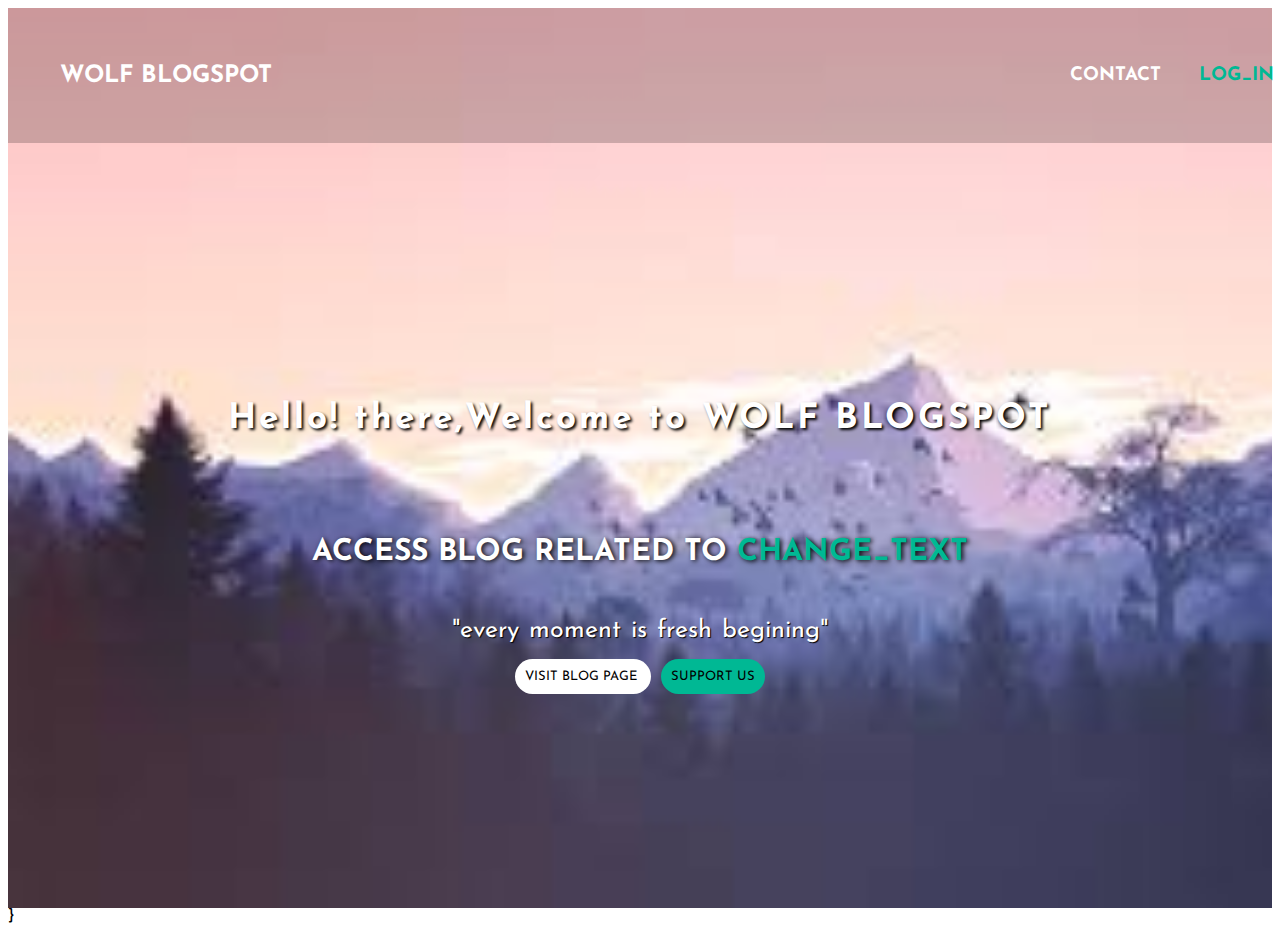
<file: index.html>
<!DOCTYPE html>
<html>
<head>
	
	<title>HOME</title>
	<link rel="stylesheet" type="text/css" href="css.css">
	<link  href="https://fonts.googleapis.com/css?family=Josefin+Sans&display=swap" rel="stylesheet">
	 <link rel="stylesheet"href="https://cdnjs.cloudflare.com/ajax/libs/animate.css/3.7.2/animate.min.css"/>
  
</head>
<body>
	
	<header>
		<nav>
			<div class="logo"><h2 class="animated infinite heartBeat delay-5s">WOLF BLOGSPOT</h2></div>
			<div class="menu">
				<a href="contact.html"><h3>Contact</h3></a>
				<td>
					&nbsp;
				</td>
				<td>
					&nbsp;
				</td>
				<td>
					&nbsp;
				</td>
				<td>
					&nbsp;
				</td>
				<td>
					&nbsp;
				</td>
				<td>
					&nbsp;
				</td>
				<td>
					&nbsp;
				</td>
				<td>
					&nbsp;
				</td>
				<td>
					&nbsp;
				</td>
				<a href="login.html"><h3>Log_In</h3></a>
				<td>
					&nbsp;
				</td>
				<td>
					&nbsp;
				</td>
				
      			        

				
			</div>
				
			</div>
		</nav>
		<main>
			<section>
				
				<h3>Hello! there,Welcome to WOLF BLOGSPOT </h3>
				<h1>ACCESS BLOG RELATED TO </h1>
				<p>"every moment is fresh begining"</p>
				<a href="blogpage.html" class="btnone" target="0"> VISIT BLOG PAGE </a>
				&nbsp; 
				<a href="donate.html" class="btntwo" target="0"> SUPPORT US </a>


			</section>
		</main>
	</header>

}

</body>
</html>
</file>
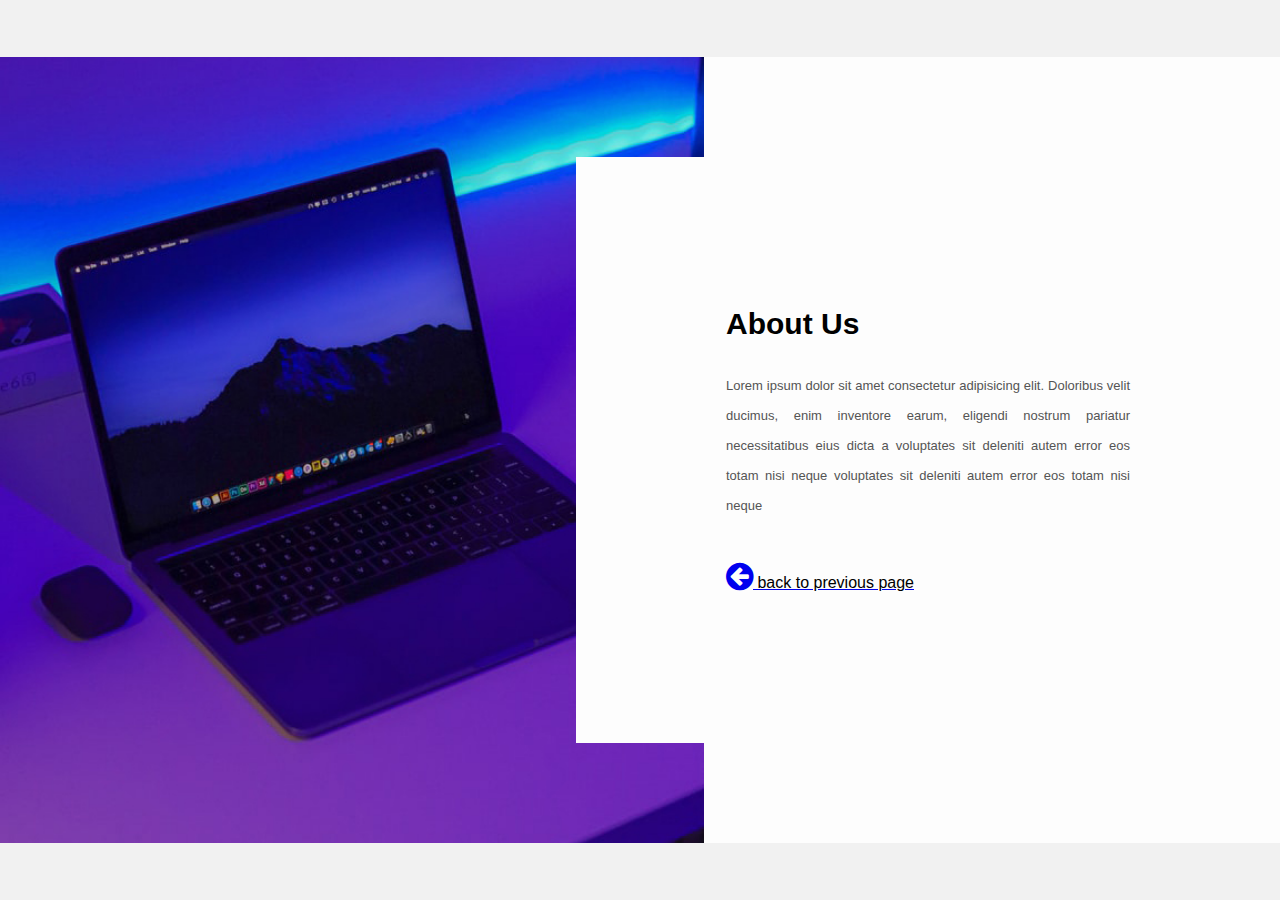
<file: About/index.html>
<html lang="en">
<head>
    <meta charset="UTF-8">
    <meta name="viewport" content="width=device-width, initial-scale=1.0">
    <title></title>
    <link rel="stylesheet" href="style.css">
    <link rel="stylesheet" href="https://stackpath.bootstrapcdn.com/font-awesome/4.7.0/css/font-awesome.min.css" integrity="sha384-wvfXpqpZZVQGK6TAh5PVlGOfQNHSoD2xbE+QkPxCAFlNEevoEH3Sl0sibVcOQVnN" crossorigin="anonymous"><link rel="stylesheet" href="https://stackpath.bootstrapcdn.com/font-awesome/4.7.0/css/font-awesome.min.css" integrity="sha384-wvfXpqpZZVQGK6TAh5PVlGOfQNHSoD2xbE+QkPxCAFlNEevoEH3Sl0sibVcOQVnN" crossorigin="anonymous">
</head>
<body>
    <div class="about-section">
        <div class="inner-container">
            <h1>About Us</h1>
            <p class="text">
                Lorem ipsum dolor sit amet consectetur adipisicing elit. Doloribus velit ducimus, enim inventore earum, eligendi nostrum pariatur necessitatibus eius dicta a voluptates sit deleniti autem error eos totam nisi neque voluptates sit deleniti autem error eos totam nisi neque
            </p>
            
            <a href="..\ip pro.html"><i class="fa fa-arrow-circle-left fa-2x" aria-hidden="true"></i><font color="black"> back to previous page</font> </a>
            
            </div>
        </div>
    </div>
</body>
</html>
</file>
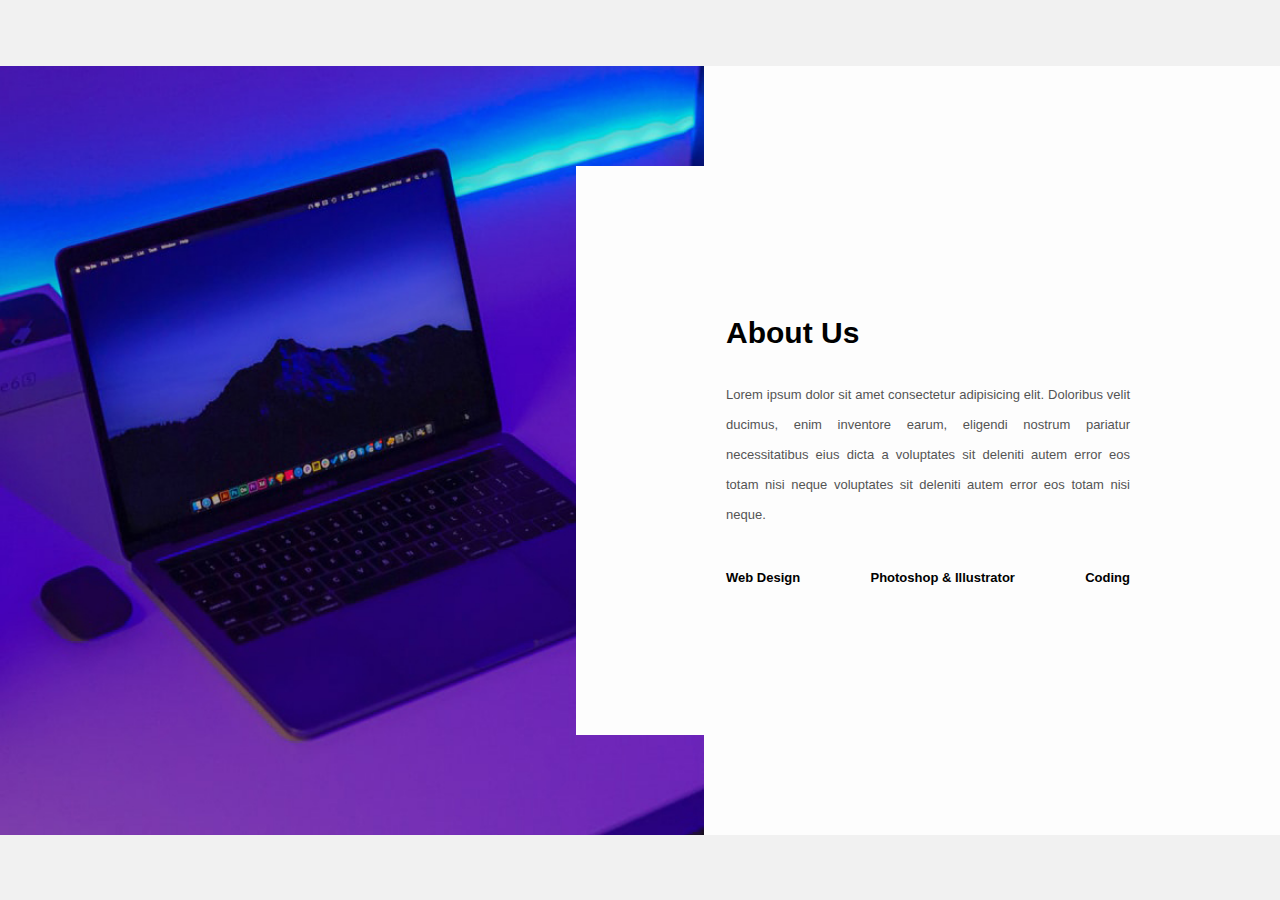
<file: aboutus.html>
<html lang="en">
<head>
    <meta charset="UTF-8">
    <meta name="viewport" content="width=device-width, initial-scale=1.0">
    <title></title>
    <link rel="stylesheet" href="styl.css">
</head>
<body>
    <div class="about-section">
        <div class="inner-container">
            <h1>About Us</h1>
            <p class="text">
                Lorem ipsum dolor sit amet consectetur adipisicing elit. Doloribus velit ducimus, enim inventore earum, eligendi nostrum pariatur necessitatibus eius dicta a voluptates sit deleniti autem error eos totam nisi neque voluptates sit deleniti autem error eos totam nisi neque.
            </p>
            <div class="skills">
                <span>Web Design</span>
                <span>Photoshop & Illustrator</span>
                <span>Coding</span>
            </div>
        </div>
    </div>
</body>
</html>
</file>
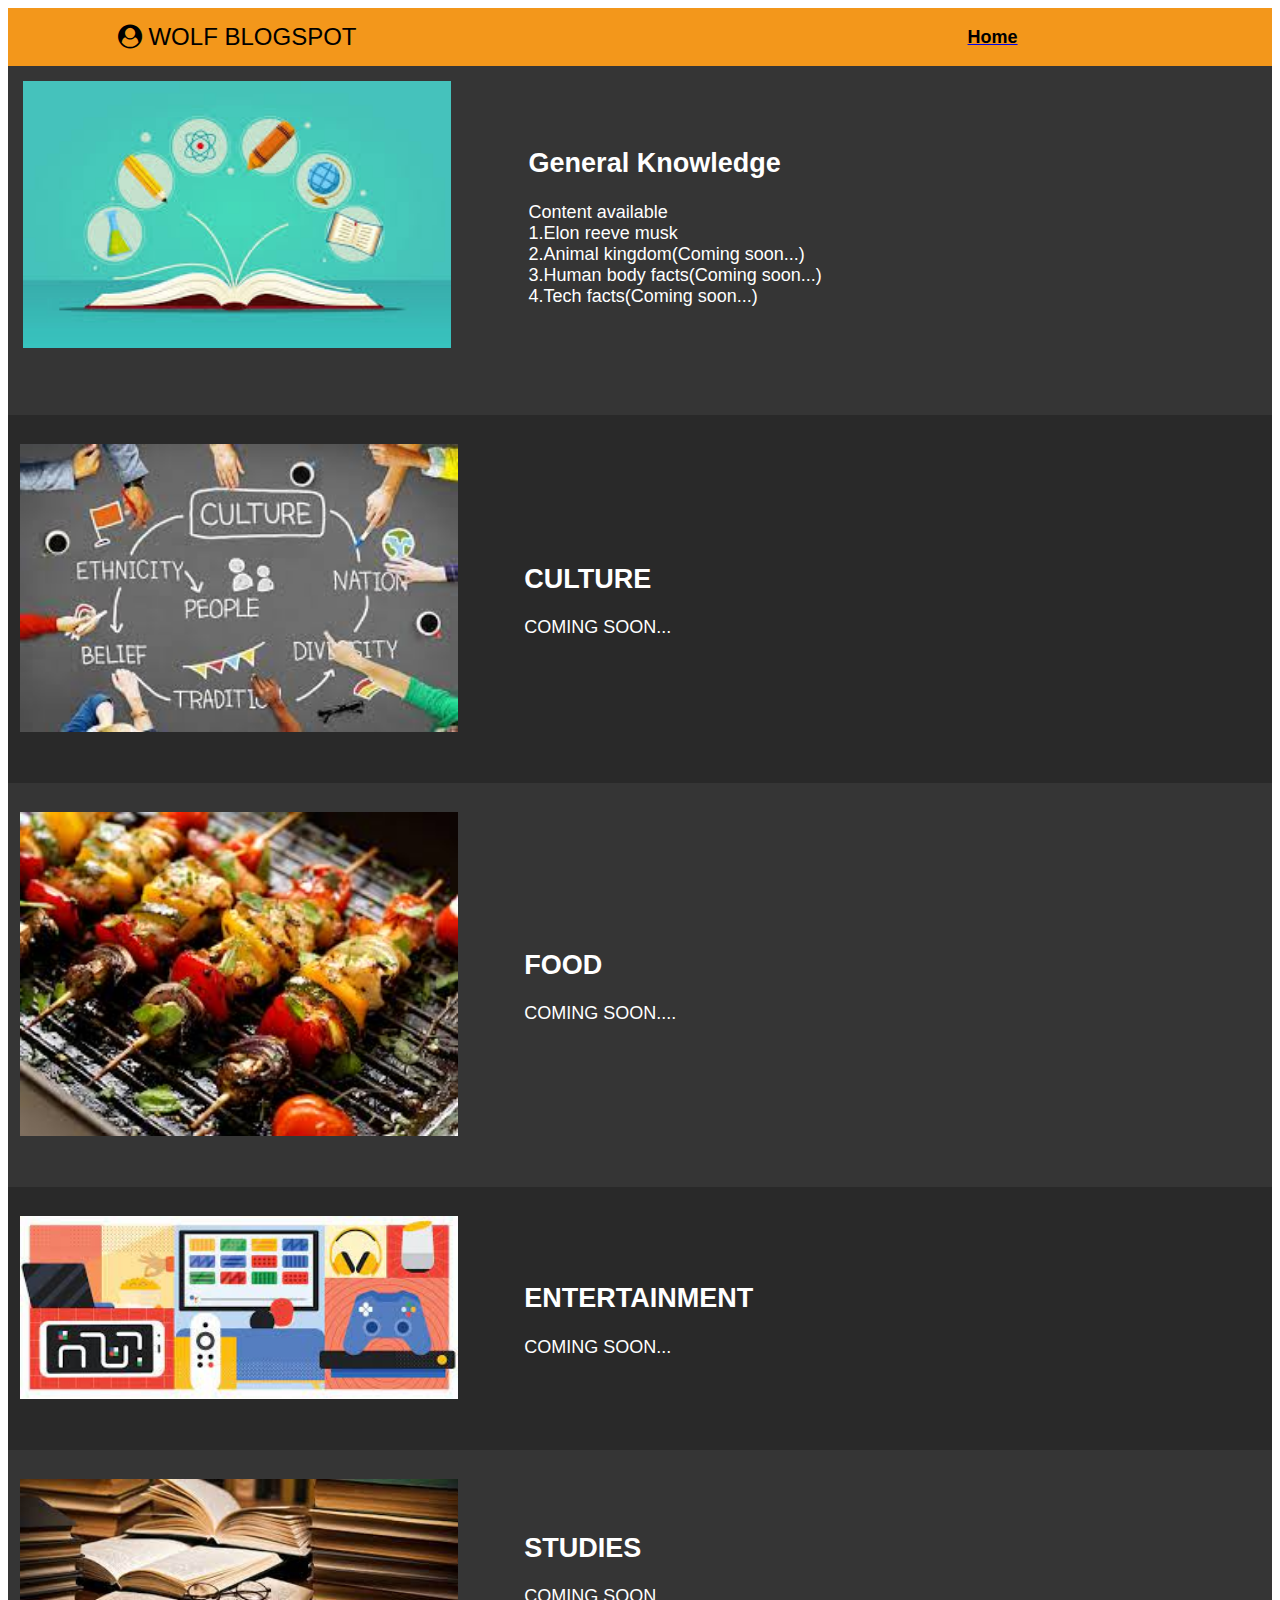
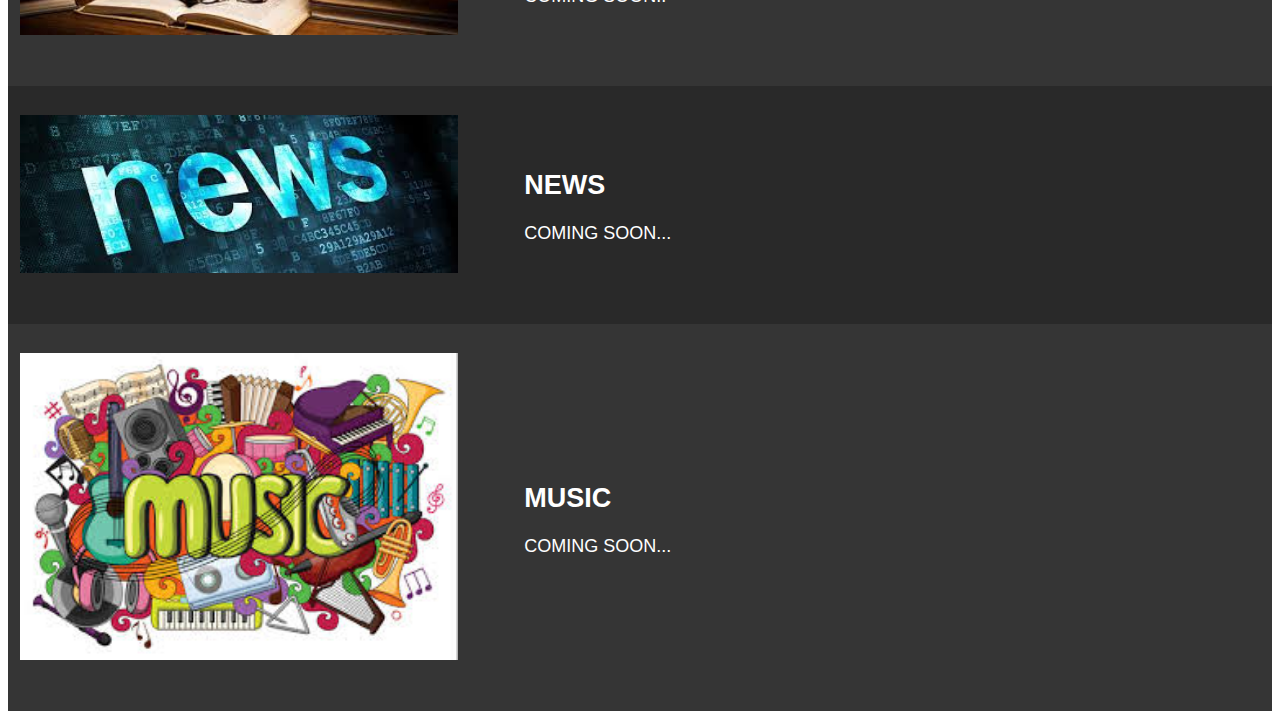
<file: blogpage.html>
<!DOCTYPE html>
<html>
<head>
	<meta charset="utf-8">
	<meta name="viewport" content="width-device-width,initial scale=1.0">
	<link href="https://stackpath.bootstrapcdn.com/font-awesome/4.7.0/css/font-awesome.min.css"rel="stylesheet">
	
	<strong><title> BLOGPAGE </title></strong>
</head>
<body>
	 <table id="Header"border="0"width="100%"cellpadding="0"cellspacing="0"bgcolor="#f3971b">
      	<tr>
      		 <td>
                <table border="0" width="85%" cellpadding="15" cellspacing="0" align="center">
                    <tr>
                        <td>
                            <font face="arial" color="#000000" size="5">
                                <span class="fa fa-user-circle" aria-hidden="true"></span>
                                WOLF BLOGSPOT
                            </font>
                        </td>
                        <td >
                            &nbsp;
                        </td>
                        <td>
                            <a href="index.html" target="0"><font face="arial" color="black" size="4"><strong>Home</strong></font></a>
                        </td>


      					 
      
      		
      	
  
      <!--end home-->
 
      <!---start Know more-->
 
      				
                          

      					
      					
      				 
      			</td> 
      			
      					

      				</tr>
      				<!--heading end-->
      				<table id="header" border="0" width="100%" cellpadding="15" cellspacing="0" bgcolor="#353535" >
      				<tr>
      					<td width="40%">
      						<a href="blogslist.html" target="0"><img src="gk.jpg"alt="Elon Musk" width="90%" > </a>
      					</td>
      					<td width="60%">
      						<font face="arial" color="#ffffff"size="4">
      						<h2>General Knowledge</h2>
      						 Content available<br>
                                           1.Elon reeve musk<br>
                                           2.Animal kingdom(Coming soon...)<br>
                                           3.Human body facts(Coming soon...)<br>
                                           4.Tech facts(Coming soon...)<br>
                                          </font>
      						
      					</td>
                              </tr>
      					<tr>
      						<td>
      							&nbsp;
      						</td>
      					</tr>
      				</tr>
      			</table>
         			</table>
      		</td>
      	</tr>
      </table>
        <table id="Home"border="0"width="100%"cellpadding="5"cellspacing="7"bgcolor="#292929">
      	<tr>
      		<td>
      			
      		
      	
  
      <!--end home-->
 
      <!---start Know more-->
 
      				
                          

      					
      					
      				 
      			</td> 
      			
      					

      				</tr>
      				<!--heading end-->
      				<tr>
      					<td width="40%">
      						<img src="cult.jpg"alt="Elon Musk" width="90%" >
      					</td>
      					<td width="60%">
      						<font face="arial" color="#ffffff"size="4">
      						<h2>CULTURE</h2>
      						COMING SOON...
      						</font>
      						
      					</td>
                              </tr>
      					<tr>
      						<td>
      							&nbsp;
      						</td>
      					</tr>
      				</tr>
      			</table>
         			</table>
      		</td>
      	</tr>
      </table>
       <table id="Home"border="0"width="100%"cellpadding="5"cellspacing="7"bgcolor="#353535">
      	<tr>
      		<td>
      			
      		
      	
  
      <!--end home-->
 
      <!---start Know more-->
 
      				
                          

      					
      					
      				 
      			</td> 
      			
      					

      				</tr>
      				<!--heading end-->
      				<tr>
      					<td width="40%">
      						<img src="food.jpg"alt="Elon Musk" width="90%" >
      					</td>
      					<td width="60%">
      						<font face="arial" color="#ffffff"size="4">
      						<h2>FOOD</h2>
      						COMING SOON....
      						</font>
      						
      					</td>
                              </tr>
      					<tr>
      						<td>
      							&nbsp;
      						</td>
      					</tr>
      				</tr>
      			</table>
         			</table>
      		</td>
      	</tr>
      </table>
       <table id="Home"border="0"width="100%"cellpadding="5"cellspacing="7"bgcolor="#292929">
      	<tr>
      		<td>
      			
      		
      	
  
      <!--end home-->
 
      <!---start Know more-->
 
      				
                          

      					
      					
      				 
      			</td> 
      			
      					

      				</tr>
      				<!--heading end-->
      				<tr>
      					<td width="40%">
      						<img src="enter.jpg"alt="Elon Musk" width="90%" >
      					</td>
      					<td width="60%">
      						<font face="arial" color="#ffffff"size="4">
      						<h2>ENTERTAINMENT</h2>
      						COMING SOON...
      						</font>
      						
      					</td>
                              </tr>
      					<tr>
      						<td>
      							&nbsp;
      						</td>
      					</tr>
      				</tr>
      			</table>
         			</table>
         			 <table id="Home"border="0"width="100%"cellpadding="5"cellspacing="7"bgcolor="#353535">
      	<tr>
      		<td>
      			
      		
      	
  
      <!--end home-->
 
      <!---start Know more-->
 
      				
                          

      					
      					
      				 
      			</td> 
      			
      					

      				</tr>
      				<!--heading end-->
      				<tr>
      					<td width="40%">
      						<img src="stud.jpg"alt="Elon Musk" width="90%" >
      					</td>
      					<td width="60%">
      						<font face="arial" color="#ffffff"size="4">
      						<h2>STUDIES</h2>
      						COMING SOON..
      						</font>
      						
      					</td>
                              </tr>
      					<tr>
      						<td>
      							&nbsp;
      						</td>
      					</tr>
      				</tr>
      			</table>
         			</table>
      		</td>
      	</tr>
      </table>
       <table id="Home"border="0"width="100%"cellpadding="5"cellspacing="7"bgcolor="#292929">
      	<tr>
      		<td>
      			
      		
      	
  
      <!--end home-->
 
      <!---start Know more-->
 
      				
                          

      					
      					
      				 
      			</td> 
      			
      					

      				</tr>
      				<!--heading end-->
      				<tr>
      					<td width="40%">
      						<img src="news.jpg"alt="news.jpg" width="90%" >
      					</td>
      					<td width="60%">
      						<font face="arial" color="#ffffff"size="4">
      						<h2>NEWS</h2>
      						COMING SOON...
      						</font>
      						
      					</td>
                              </tr>
      					<tr>
      						<td>
      							&nbsp;
      						</td>
      					</tr>
      				</tr>
      			</table>
         			</table>
      		</td>
      	</tr>
      </table>
       <table id="Home"border="0"width="100%"cellpadding="5"cellspacing="7"bgcolor="#353535">
      	<tr>
      		<td>
      			
      		
      	
  
      <!--end home-->
 
      <!---start Know more-->
 
      				
                          

      					
      					
      				 
      			</td> 
      			
      					

      				</tr>
      				<!--heading end-->
      				<tr>
      					<td width="40%">
      						<img src="music.jpg"alt="music.jpg" width="90%" >
      					</td>
      					<td width="60%">
      						<font face="arial" color="#ffffff"size="4">
      						<h2>MUSIC</h2>
      						COMING SOON...
      						</font>
      						
      					</td>
                              </tr>
      					<tr>
      						<td>
      							&nbsp;
      						</td>
      					</tr>
      				</tr>
      			</table>
         			</table>
      		</td>
      	</tr>
      </table>
      		</td>
      	</tr>
      </table>
</body>
</html>
</file>
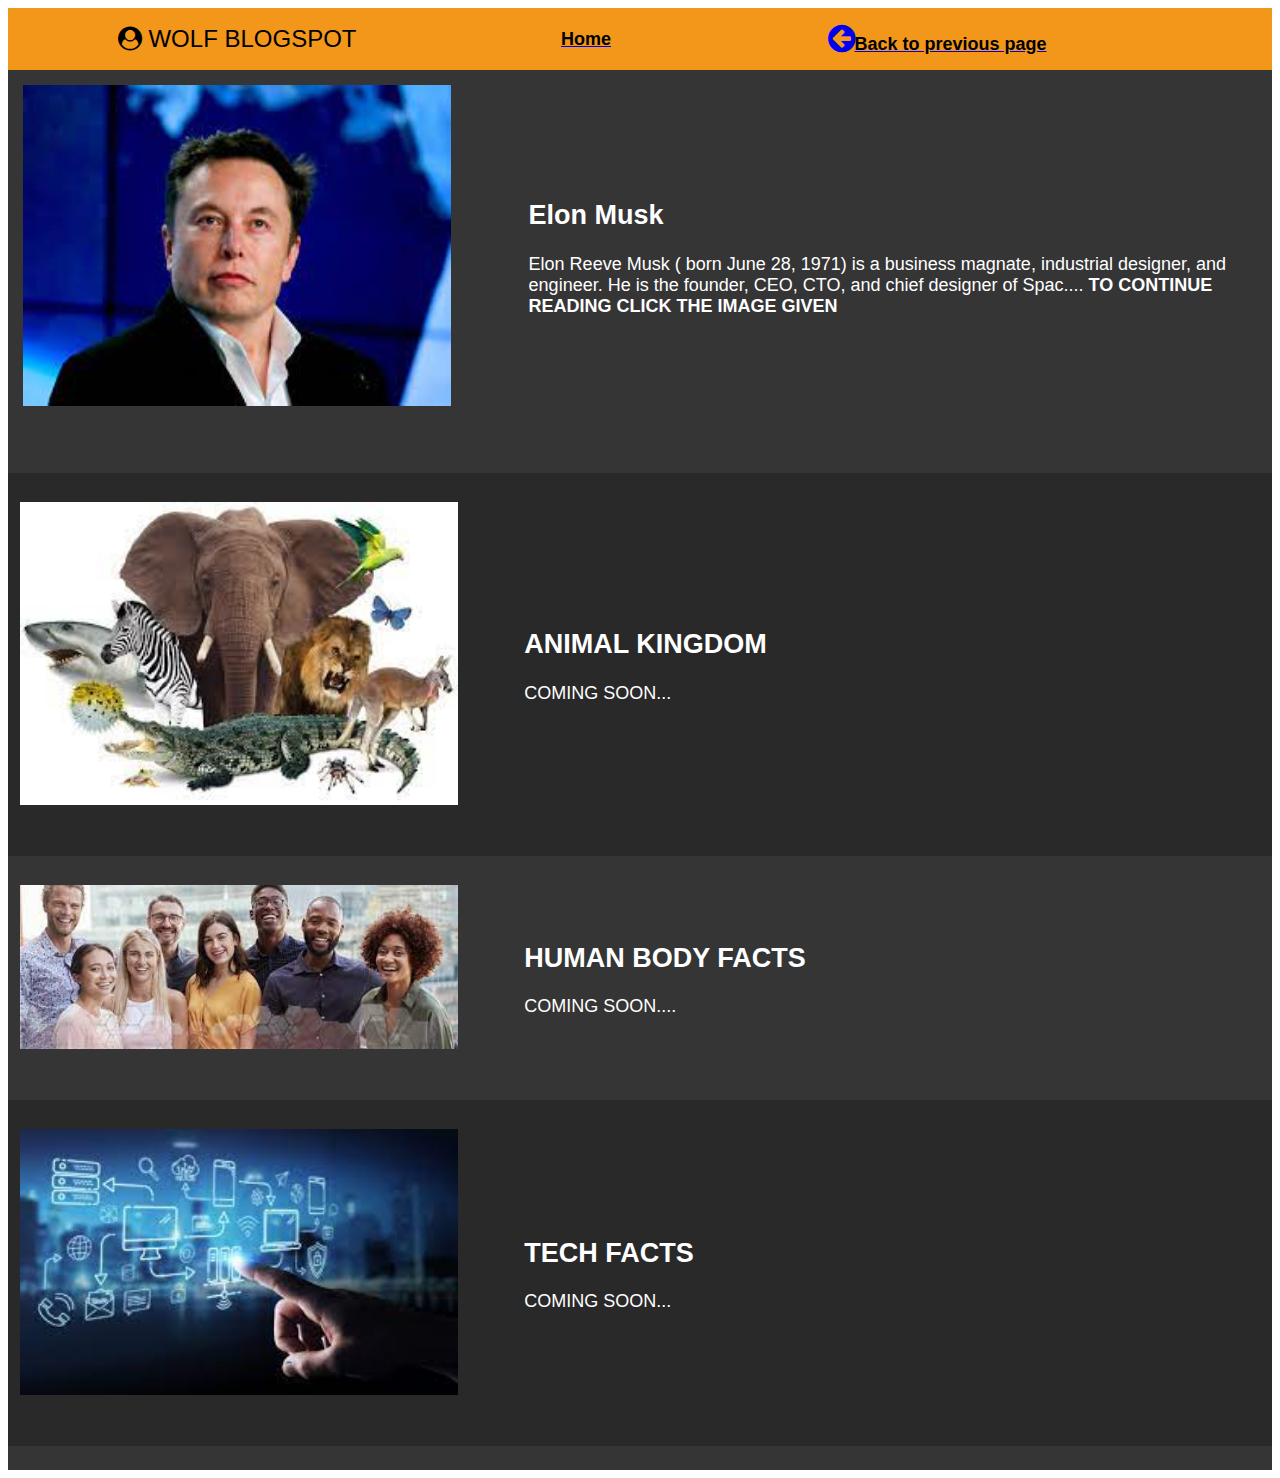
<file: blogslist.html>
<!DOCTYPE html>
<html>
<head>
	<meta charset="utf-8">
	<meta name="viewport" content="width-device-width,initial scale=1.0">
	<link href="https://stackpath.bootstrapcdn.com/font-awesome/4.7.0/css/font-awesome.min.css"rel="stylesheet">
	
	<title><STRONG> BLOGPAGE </STRONG></title>
</head>
<body>
	 <table id="Header"border="0"width="100%"cellpadding="0"cellspacing="0"bgcolor="#f3971b">
      	<tr>
      		 <td>
                <table border="0" width="85%" cellpadding="15" cellspacing="0" align="center">
                    <tr>
                        <td>
                            <font face="arial" color="#000000" size="5">
                                <span class="fa fa-user-circle" aria-hidden="true"></span>
                                WOLF BLOGSPOT
                            </font>
                        </td>
                        <td >
                            &nbsp;
                        </td>
                        <td>
                            <a href="index.html" target="0"><font face="arial" color="black" size="4"><strong>Home</strong></font></a>
                        </td>
                        <td >
                            &nbsp;
                        </td>
                        <td >
                            &nbsp;
                        </td>
                        <td >
                            &nbsp;
                        </td>
                        <td>
                           <a href="blogpage.html"><i class="fa fa-arrow-circle-left fa-2x" aria-hidden="true" ></i><font face="arial" color="black" size="4"><strong>Back to previous page</strong></font></a>
                        </td>



      					 
      
      		
      	
  
      <!--end home-->
 
      <!---start Know more-->
 
      				
                          

      					
      					
      				 
      			</td> 
      			
      					

      				</tr>
      				<!--heading end-->
      				<table id="header" border="0" width="100%" cellpadding="15" cellspacing="0" bgcolor="#353535" >
      				<tr>
      					<td width="40%">
      						<a href="ip pro.html" target="0"><img src="elon.jpg"alt="Elon Musk" width="90%" > </a>
      					</td>
      					<td width="60%">
      						<font face="arial" color="#ffffff"size="4">
      						<h2>Elon Musk</h2>
      						Elon Reeve Musk  ( born June 28, 1971) is a business magnate, industrial designer, and engineer. He is the founder, CEO, CTO, and chief designer of Spac....
                                          <STRONG>TO CONTINUE READING CLICK THE IMAGE GIVEN</STRONG>
                                          </font>
      						
      					</td>
                              </tr>
      					<tr>
      						<td>
      							&nbsp;
      						</td>
      					</tr>
      				</tr>
      			</table>
         			</table>
      		</td>
      	</tr>
      </table>
        <table id="Home"border="0"width="100%"cellpadding="5"cellspacing="7"bgcolor="#292929">
      	<tr>
      		<td>
      			
      		
      	
  
      <!--end home-->
 
      <!---start Know more-->
 
      				
                          

      					
      					
      				 
      			</td> 
      			
      					

      				</tr>
      				<!--heading end-->
      				<tr>
      					<td width="40%">
      						<img src="ak.jpg"alt="Elon Musk" width="90%" >
      					</td>
      					<td width="60%">
      						<font face="arial" color="#ffffff"size="4">
      						<h2>ANIMAL KINGDOM</h2>
      						COMING SOON...
      						</font>
      						
      					</td>
                              </tr>
      					<tr>
      						<td>
      							&nbsp;
      						</td>
      					</tr>
      				</tr>
      			</table>
         			</table>
      		</td>
      	</tr>
      </table>
       <table id="Home"border="0"width="100%"cellpadding="5"cellspacing="7"bgcolor="#353535">
      	<tr>
      		<td>
      			
      		
      	
  
      <!--end home-->
 
      <!---start Know more-->
 
      				
                          

      					
      					
      				 
      			</td> 
      			
      					

      				</tr>
      				<!--heading end-->
      				<tr>
      					<td width="40%">
      						<img src="human.jpg"alt="Elon Musk" width="90%" >
      					</td>
      					<td width="60%">
      						<font face="arial" color="#ffffff"size="4">
      						<h2>HUMAN BODY FACTS</h2>
      						COMING SOON....
      						</font>
      						
      					</td>
                              </tr>
      					<tr>
      						<td>
      							&nbsp;
      						</td>
      					</tr>
      				</tr>
      			</table>
         			</table>
      		</td>
      	</tr>
      </table>
       <table id="Home"border="0"width="100%"cellpadding="5"cellspacing="7"bgcolor="#292929">
      	<tr>
      		<td>
      			
      		
      	
  
      <!--end home-->
 
      <!---start Know more-->
 
      				
                          

      					
      					
      				 
      			</td> 
      			
      					

      				</tr>
      				<!--heading end-->
      				<tr>
      					<td width="40%">
      						<img src="tech.jpg"alt="Elon Musk" width="90%" >
      					</td>
      					<td width="60%">
      						<font face="arial" color="#ffffff"size="4">
      						<h2>TECH FACTS</h2>
      						COMING SOON...
      						</font>
      						
      					</td>
                              </tr>
      					<tr>
      						<td>
      							&nbsp;
      						</td>
      					</tr>
      				</tr>
      			</table>
         			</table>
         			 <table id="Home"border="0"width="100%"cellpadding="5"cellspacing="7"bgcolor="#353535">
      	<tr>
      		<td>
      			     				 
      			</td> 
      			     					

      				</tr>
      				<!--heading end-->
      				
      			</table>
         			</table>
      		</td>
      	</tr>
      </table>
      		</td>
      	</tr>
      </table>
</body>
</html>
</file>
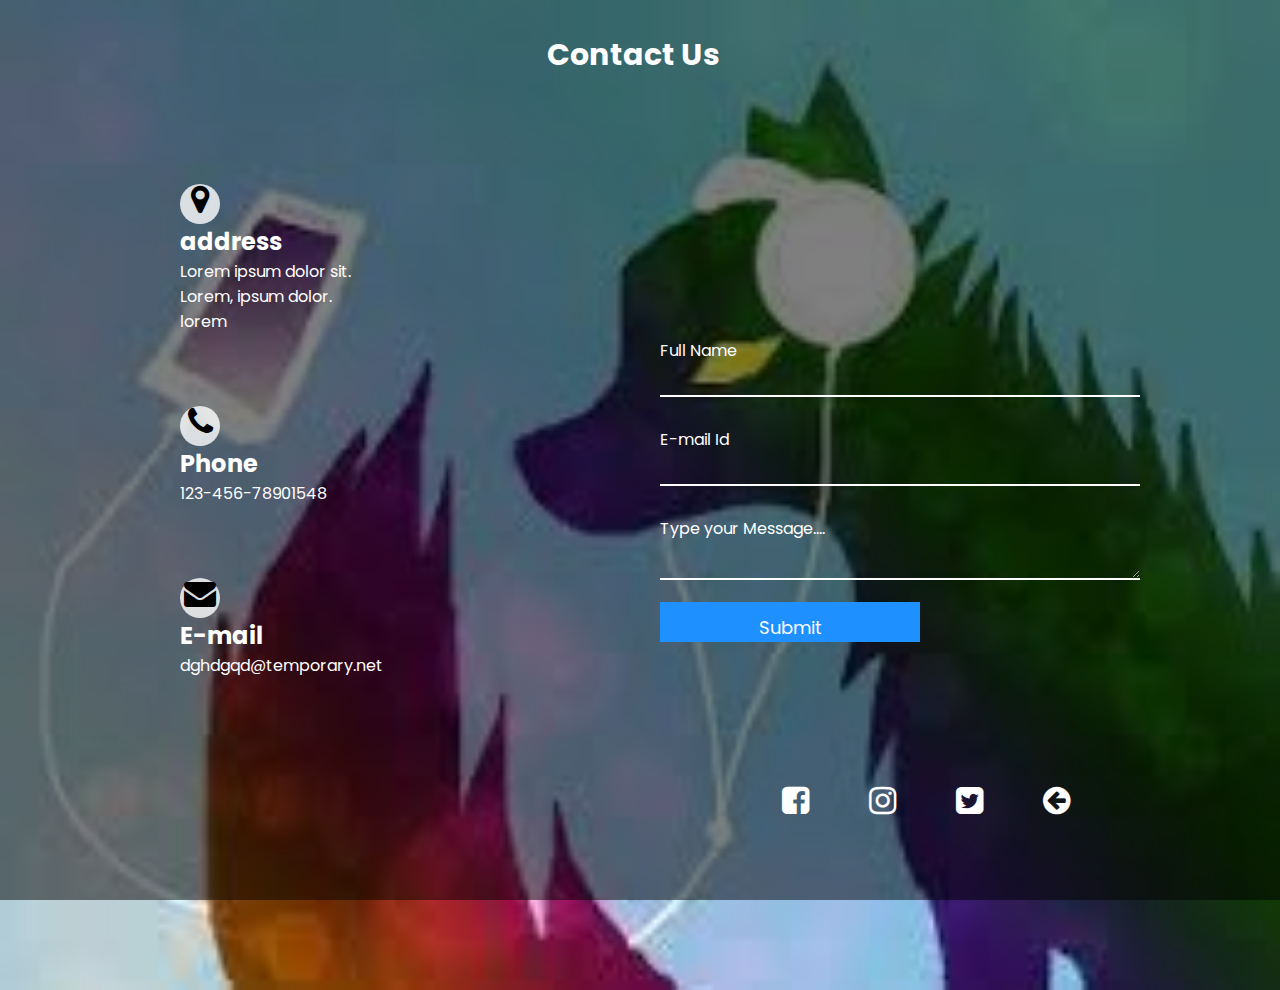
<file: contact.html>
<!DOCTYPE html>
<html lang="en">
<head>
    <meta charset="UTF-8">
    <meta name="viewport" content="width=device-width, initial-scale=1.0">
    <title>CONTACT US</title>
    <link href="https://fonts.googleapis.com/css2?family=Poppins&family=Roboto+Slab&display=swap" rel="stylesheet">
    <link rel="stylesheet" href="contact.css">
    <link rel="stylesheet" href="https://stackpath.bootstrapcdn.com/font-awesome/4.7.0/css/font-awesome.min.css" integrity="sha384-wvfXpqpZZVQGK6TAh5PVlGOfQNHSoD2xbE+QkPxCAFlNEevoEH3Sl0sibVcOQVnN" crossorigin="anonymous"><link rel="stylesheet" href="https://stackpath.bootstrapcdn.com/font-awesome/4.7.0/css/font-awesome.min.css" integrity="sha384-wvfXpqpZZVQGK6TAh5PVlGOfQNHSoD2xbE+QkPxCAFlNEevoEH3Sl0sibVcOQVnN" crossorigin="anonymous">
</head>
<body style="background-image: url(wolfbg.jpg)">
    <div class="container">
        <header>
            <h1>Contact Us</h1>
            <p></p>
        </header>
        <div class="content">
            <div class="content-form">
                <section>
                    <i class="fa fa-map-marker fa-2x" aria-hidden="true"></i>
                    <h2>address</h2>
                    <p>
                        Lorem ipsum dolor sit. <br>
                        Lorem, ipsum dolor. <br>
                        lorem
                    </p>
                </section>

                <section>
                    <i class="fa fa-phone fa-2x" aria-hidden="true"></i>
                    <h2>Phone</h2>
                    <p>123-456-78901548</p>
                </section>

                <section>
                    <i class="fa fa-envelope fa-2x" aria-hidden="true"></i>
                    <h2>E-mail</h2>
                    <p>dghdgqd@temporary.net</p>
                </section>
            </div>
        </div>

      <form>
        <div class="form">
            <div class="right">
              <div class="contact-form">
                  <input type="text" required>
                  <span>Full Name</span>
              </div>
  
              <div class="contact-form">
                  <input type="E-mail" required>
                  <span>E-mail Id</span>
              </div>
              <div class="contact-form">
                  <textarea name="text">
                    
                  </textarea>
                  <span> Type your Message....</span>
              </div>
  
              <div class="contact-form">
                  <input type="submit" name="submit">
              </div>
              </div>
            </div>
          </div>
    </form>
        <div class="media">
            <li><i class="fa fa-facebook-square fa-2x" aria-hidden="true"></i></li>
            <li><i class="fa fa-instagram fa-2x" aria-hidden="true"></i></li>
            
            <li><i class="fa fa-twitter-square fa-2x" aria-hidden="true"></i></li>
            <li><a href="index.html"><i class="fa fa-arrow-circle-left fa-2x" aria-hidden="true"></i></a></li>
        </div>
        <div class="empty">

        </div>
    </div>    
</body>
</html>
</file>
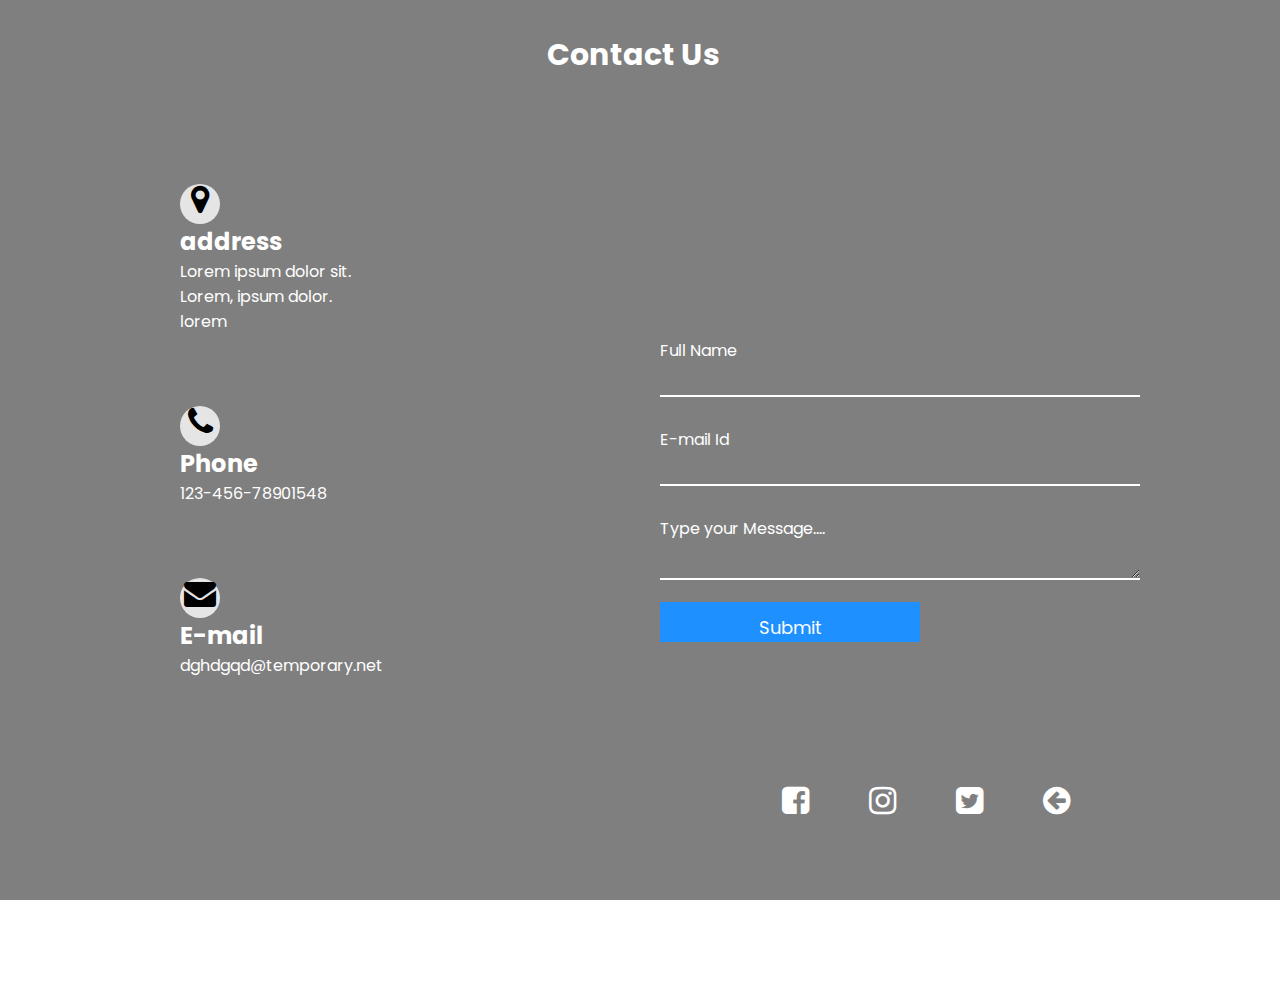
<file: cus.html>
<!DOCTYPE html>
<html lang="en">
<head>
    <meta charset="UTF-8">
    <meta name="viewport" content="width=device-width, initial-scale=1.0">
    <title>CONTACT US</title>
    <link href="https://fonts.googleapis.com/css2?family=Poppins&family=Roboto+Slab&display=swap" rel="stylesheet">
    <link rel="stylesheet" href="contact.css">
    <link rel="stylesheet" href="https://stackpath.bootstrapcdn.com/font-awesome/4.7.0/css/font-awesome.min.css" integrity="sha384-wvfXpqpZZVQGK6TAh5PVlGOfQNHSoD2xbE+QkPxCAFlNEevoEH3Sl0sibVcOQVnN" crossorigin="anonymous"><link rel="stylesheet" href="https://stackpath.bootstrapcdn.com/font-awesome/4.7.0/css/font-awesome.min.css" integrity="sha384-wvfXpqpZZVQGK6TAh5PVlGOfQNHSoD2xbE+QkPxCAFlNEevoEH3Sl0sibVcOQVnN" crossorigin="anonymous">
</head>
<body style="background-image: url(https://source.unsplash.com/650x550)">
    <div class="container">
        <header>
            <h1>Contact Us</h1>
            <p></p>
        </header>
        <div class="content">
            <div class="content-form">
                <section>
                    <i class="fa fa-map-marker fa-2x" aria-hidden="true"></i>
                    <h2>address</h2>
                    <p>
                        Lorem ipsum dolor sit. <br>
                        Lorem, ipsum dolor. <br>
                        lorem
                    </p>
                </section>

                <section>
                    <i class="fa fa-phone fa-2x" aria-hidden="true"></i>
                    <h2>Phone</h2>
                    <p>123-456-78901548</p>
                </section>

                <section>
                    <i class="fa fa-envelope fa-2x" aria-hidden="true"></i>
                    <h2>E-mail</h2>
                    <p>dghdgqd@temporary.net</p>
                </section>
            </div>
        </div>

      <form>
        <div class="form">
            <div class="right">
              <div class="contact-form">
                  <input type="text" required>
                  <span>Full Name</span>
              </div>
  
              <div class="contact-form">
                  <input type="E-mail" required>
                  <span>E-mail Id</span>
              </div>
              <div class="contact-form">
                  <textarea name="text">
                    
                  </textarea>
                  <span> Type your Message....</span>
              </div>
  
              <div class="contact-form">
                  <input type="submit" name="submit">
              </div>
              </div>
            </div>
          </div>
    </form>
        <div class="media">
            <li><i class="fa fa-facebook-square fa-2x" aria-hidden="true"></i></li>
            <li><i class="fa fa-instagram fa-2x" aria-hidden="true"></i></li>
            
            <li><i class="fa fa-twitter-square fa-2x" aria-hidden="true"></i></li>
            <li><a href="ip pro.html"><i class="fa fa-arrow-circle-left fa-2x" aria-hidden="true"></i></a></li>
        </div>
        <div class="empty">

        </div>
    </div>    
</body>
</html>
</file>
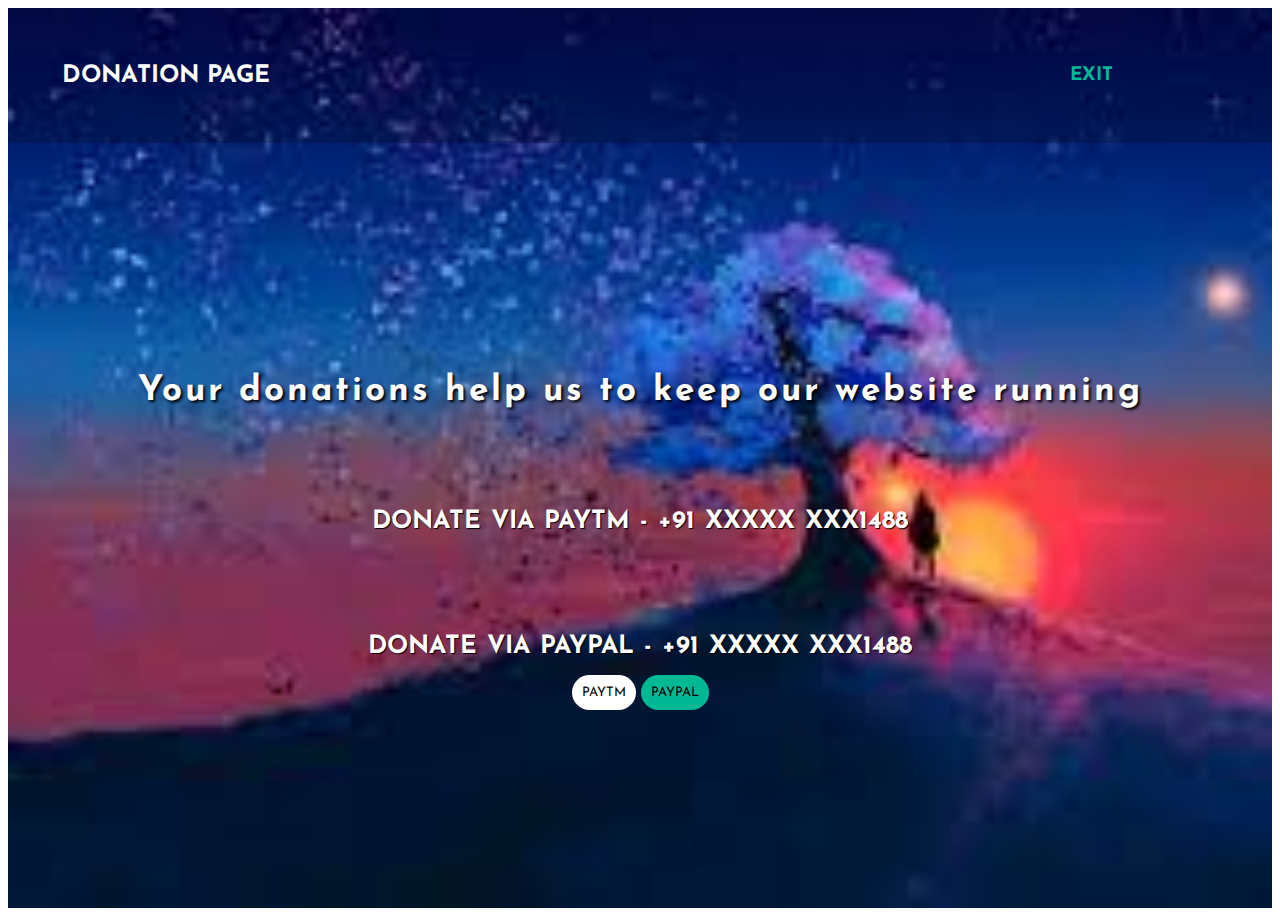
<file: donate.html>
<!DOCTYPE html>
<html>
<head>
	<title>DONATE US</title>
	<link rel="stylesheet" type="text/css" href="donate.css">
	<link  href="https://fonts.googleapis.com/css?family=Josefin+Sans&display=swap" rel="stylesheet">
	 <link rel="stylesheet"href="https://cdnjs.cloudflare.com/ajax/libs/animate.css/3.7.2/animate.min.css"/>
</head>
<body>
<header>
	<nav>
		<div class="logo"><h2 class="animated infinite swing delay-2s">Donation page</h2></div>
		<div class="menu">
				<a href="index.html" target="0"><h3>EXIT</h3></a>
	</nav>
	<main>
	<section>
	<h1>Your donations help us to keep our website running </h1>
				<h5>DONATE VIA PAYTM - +91 XXXXX XXX1488</h5>
				<h5>DONATE VIA PAYPAL - +91 XXXXX XXX1488</h5>
				<a href="https://paytm.com/" class="btnone" target="0">PAYTM</a>
				 
				<a href="https://www.googleadservices.com/pagead/aclk?sa=L&ai=DChcSEwi24cOZld3vAhWBvZYKHfG4BpEYABAAGgJ0bA&ohost=www.google.com&cid=CAESP-D2aKkR7NKsfy9M7a-ARf4LylF1oUQO8_FYd6HKSJR-JviujXBeeYD3hHJiVtqo3LoL1txgTl51M5SIeFUg6A&sig=AOD64_0Iyg_5oYloVab14TCmZ6mqc3aBUQ&q&adurl&ved=2ahUKEwi57bqZld3vAhVIyzgGHcJYCOsQ0Qx6BAgHEAE" class="btntwo" target="0">PAYPAL</a>

</section>
</main>

</header>
</body>
</html>
</file>
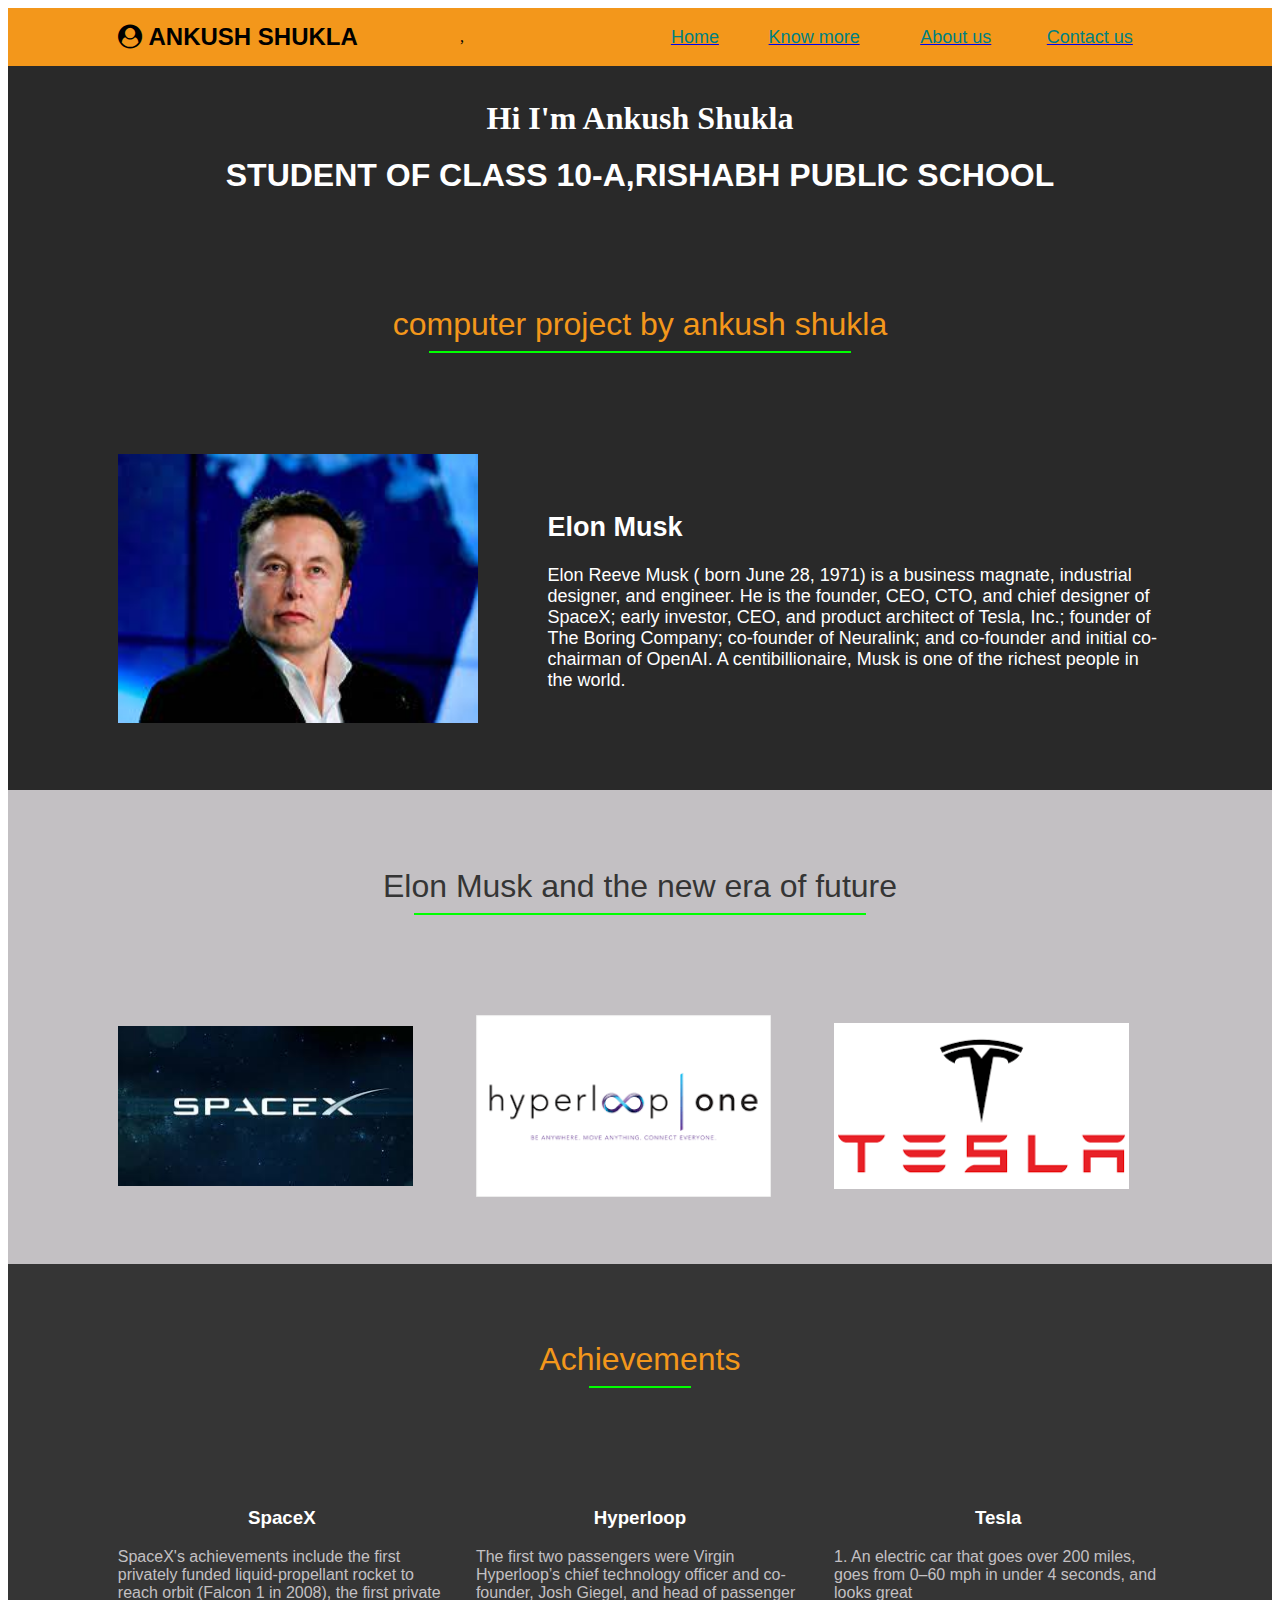
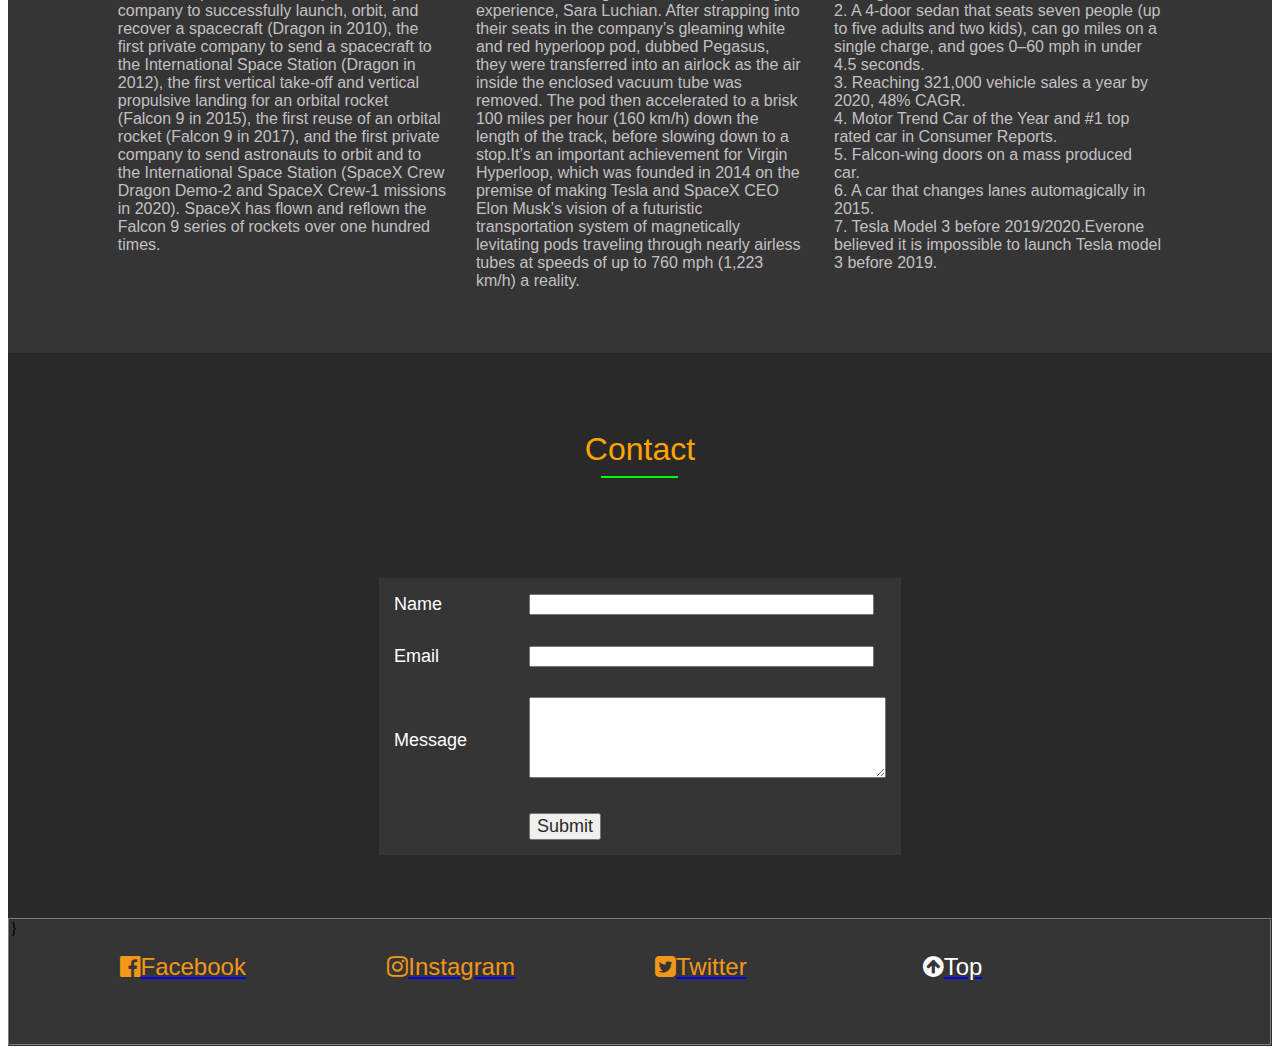
<file: ip pro.html>
<!DOCTYPE html>
<html lang="eng">
<head>
	<meta charset="utf-8">
	<meta name="viewport" content="width-device-width,initial scale=1.0">
	<link href="https://stackpath.bootstrapcdn.com/font-awesome/4.7.0/css/font-awesome.min.css"rel="stylesheet">
	
<title>HTML Project</title>
</head>
<style>{text-decoration:none;}</style>
<body>
      <!--Start Header-->
      <table id="Header"border="0"width="100%"cellpadding="0"cellspacing="0"bgcolor="#f3971b">
      	<tr>
      		<td>
      			<table border="0"width="85%" cellpadding="15" cellspacing="0" align="center">
      				<tr>
      					<td>
      						<font face="arial" color="black" size="5">

                             <span class="fa fa-user-circle" aria-hidden="true"></span>
      						<strong>ANKUSH SHUKLA</strong>
      					</font>
      					</td>
      					<td width="20%">
      						&nbsp,
      					</td>
      					<td>
      						<a href="index.html" target="0"><font face="arial" color="teal"size="4">Home</font></a>

      					</td>
      					<td><a href="Elon_Musk.pdf" target="0"><font face="arial" color="teal"size="4">Know more</font></a>
      					</td>
      					<td><a href="About\index.html"><font face="arial" color="teal"size="4">About us</font></a>
      			        </td>
      			        
      			      <td><a href="cus.html"><font face="arial" color="teal"size="4">Contact us</font></a></td>

      				</tr>
      			</table>
      		</td>
      	</tr>
      </table>
      <!--end header-->
      <!--start home-->
      <table id="Home"border="0"width="100%"cellpadding="0"cellspacing="0"bgcolor="#292929">
      	<tr>
      		<td>
      			<table border="0"width="85%" cellpadding="15" cellspacing="0" align="center">
      				<tr>
      					<td align="center" valign="middle">
      						<h3>
      						
      						<font face="Fira Code" color="white" size="6">
                             
      						     <strong> Hi I'm Ankush Shukla</strong>
                            
      					   </font>
                          </h3>

      					
      					
      						<h2>
      							<font face="arial" color="white" size="6">
                             
                               STUDENT OF CLASS 10-A,RISHABH PUBLIC SCHOOL
                            
      					</font>
      				</h2>
      			</td>
      			
      					

      				</tr>
      			</table>
      		
      	
  
      <!--end home-->
 
      <!---start Know more-->
 <table id="Know more"border="0"width="100%"cellpadding="0"cellspacing="0"bgcolor="#292929">
      	<tr>
      		<td>
      			<table border="0"width="85%" cellpadding="15" cellspacing="0" align="center">
      				<!--heading start-->
      				<tr>
      					<td height="180" align="center" valign="middle" colspan="2">
      						
      						
      						<font face="arial" color="#f3971b" size="6">
                             
      						     computer project by ankush shukla
                            
      					   </font>
      					   <hr width="420" color="lime">
                          

      					
      					
      				 
      			</td> 
      			
      					

      				</tr>
      				<!--heading end-->
      				<tr>
      					<td width="40%">
      						<img src="elon.jpg"alt="Elon Musk" width="90%" >
      					</td>
      					<td width="60%">
      						<font face="arial" color="#ffffff"size="4">
      						<h2>Elon Musk</h2>
      						Elon Reeve Musk  ( born June 28, 1971) is a business magnate, industrial designer, and engineer. He is the founder, CEO, CTO, and chief designer of SpaceX; early investor, CEO, and product architect of Tesla, Inc.; founder of The Boring Company; co-founder of Neuralink; and co-founder and initial co-chairman of OpenAI. A centibillionaire, Musk is one of the richest people in the world.
      						</font>
      						
      					</td>
                              </tr>
      					<tr>
      						<td>
      							&nbsp;
      						</td>
      					</tr>
      				</tr>
      			</table>


      <!--end know more-->
      <!--start About us-->
      <table id="About us"border="0"width="100%"cellpadding="0"cellspacing="0"bgcolor="#c3c0c3">
      	<tr>
      		<td>
      			<table border="0"width="85%" cellpadding="15" cellspacing="0" align="center">
      				<!--heading start-->
      				<tr>
      					<td height="180" align="center" valign="middle" colspan="3">
      						
      						
      						<font face="arial" color="#353535" size="6">
                             
      						     Elon Musk and the new era of future 
                            
      					   </font>
      					   <hr width="450" color="lime">
                          

      					
      					
      				 
      			</td> 
      			
      					

      				</tr>
      				<!--heading end-->
      				<tr>
      					<td width="33%">
      						<a href="SpaceX.pdf"><img src="SPACEX.jpg"alt="SpaceX" width="90%" ></a>

      					</td>
      					<td width="33%">
      						<a href="Hyperloop.pdf"><img src="HYPERLOOP.png"alt="Hyperloop" width="90%" ></a>
      						
      					</td>
      					<td width="33%">
      						<a href="Tesla.pdf"><img src="TESLA.png"alt="Tesla" width="90%" ></a>
      						
      					</td>
      					
      					<tr>
      						<td>
      							&nbsp;
      						</td>
      					</tr>
      				</tr>
      			</table>
      <!--end  About us--->
      <!-- start Achievements-->
      <table id="Achievements"border="0"width="100%"cellpadding="0"cellspacing="0"bgcolor="#353535">
      	<tr>
      		<td>
      			<table border="0"width="85%" cellpadding="15" cellspacing="0" align="center">
      				<!--heading start-->
      				<tr>
      					<td height="180" align="center" valign="middle" colspan="3">
      						
      						
      						<font face="arial" color="#f3971b" size="6">
                             
      						     Achievements 
                            
      					   </font>
      					   <hr width="100" color="lime">
                          

      					
      					
      				 
      			</td> 
      			
      					

      				</tr>
      				<!--heading end-->
      				<tr>
      					<td width="33%"valign="top">
      					<font face="arial" color="#ffffff">
      						<h3 align="center">SpaceX</h3>
      						<font face="arial" color="#c3c0c3">
      							SpaceX's achievements include the first privately funded liquid-propellant rocket to reach orbit (Falcon 1 in 2008), the first private company to successfully launch, orbit, and recover a spacecraft (Dragon in 2010), the first private company to send a spacecraft to the International Space Station (Dragon in 2012), the first vertical take-off and vertical propulsive landing for an orbital rocket (Falcon 9 in 2015), the first reuse of an orbital rocket (Falcon 9 in 2017), and the first private company to send astronauts to orbit and to the International Space Station (SpaceX Crew Dragon Demo-2 and SpaceX Crew-1 missions in 2020). SpaceX has flown and reflown the Falcon 9 series of rockets over one hundred times.
      						</font>

      						
      					</font>

      					</td>
      					<td width="33%"valign="top">
      					<font face="arial" color="#ffffff">
      						<h3 align="center">Hyperloop</h3>
      						<font face="arial" color="#c3c0c3">
      							The first two passengers were Virgin Hyperloop’s chief technology officer and co-founder, Josh Giegel, and head of passenger experience, Sara Luchian. After strapping into their seats in the company’s gleaming white and red hyperloop pod, dubbed Pegasus, they were transferred into an airlock as the air inside the enclosed vacuum tube was removed. The pod then accelerated to a brisk 100 miles per hour (160 km/h) down the length of the track, before slowing down to a stop.It’s an important achievement for Virgin Hyperloop, which was founded in 2014 on the premise of making Tesla and SpaceX CEO Elon Musk’s vision of a futuristic transportation system of magnetically levitating pods traveling through nearly airless tubes at speeds of up to 760 mph (1,223 km/h) a reality.
      						</font>

      						
      					</font>

      					</td>
      					<td width="33%"valign="top">
      					<font face="arial" color="#ffffff">
      						<h3 align="center">Tesla</h3>
      						<font face="arial" color="#c3c0c3">
      							1. An electric car that goes over 200 miles, goes from 0–60 mph in under 4 seconds, and looks great<br>
      							2. A 4-door sedan that seats seven people (up to five adults and two kids), can go          miles on a single charge, and goes 0–60 mph in under 4.5 seconds.<br>
      							3. Reaching 321,000 vehicle sales a year by 2020, 48% CAGR.<br>
      							4. Motor Trend Car of the Year and #1 top rated car in Consumer Reports.<br>
      							5. Falcon-wing doors on a mass produced car.<br>
      							6. A car that changes lanes automagically in 2015.<br>
      							7. Tesla Model 3 before 2019/2020.Everone believed it is impossible to launch Tesla model 3 before 2019.<br>
      						</font>

      						
      					</font>

      					</td>
      					
      					<tr>
      						<td>
      							&nbsp;
      						</td>
      					</tr>
      				</tr>
      			</table>
      <!--end Achievements-->
      <!--start Contact us-->
      <table id="Contact us"border="0"width="100%"cellpadding="0"cellspacing="0"bgcolor="#292929">
      	<tr>
      		<td>
      			<table border="0"width="85%" cellpadding="15" cellspacing="0" align="center">
      				<!--heading start-->
      				<tr>
      					<td height="180" align="center" valign="middle" colspan="1">
      						
      						
      						<font face="arial" color="orange" size="6">
                             
      						     Contact 
                            
      					   </font>
      					   <hr width="75" color="lime">
                          

      					
      					
      				 
      			</td> 
      			
      					

      				</tr>
      				<!--heading end-->
      				<tr>
      					<td align="center" valign="top">
      						<table border="0" width="50%" cellpadding="15" cellspacing="0" align="center" bgcolor="#353535">
      							<tr>
      								<td width="30%">
      									<font face="arial" size="4"color="white">
      										Name 
      									</font>


      								</td>
      								<td width="70%">
      									<font face="arial" size="4"color="grey">
      										<input type="text" size="40">
      									</font>

      									
      								</td>
      							</tr>
      							<tr>
      								<td width="30%">
      									<font face="arial" size="4"color="white">
      										Email
      									</font>


      								</td>
      								<td width="70%">
      									<font face="arial" size="4"color="ffffff">
      										<input type="text" size="40">
      									</font>

      									
      								</td>
      							</tr>
      							<tr>
      								<td width="30%">
      									<font face="arial" size="4"color="white">
      										 Message 
      									</font>


      								</td>
      								<td width="70%">
      									<font face="arial" size="4"color="grey">
      										<textarea rows="5" cols="42"></textarea>
      									</font>

      									
      								</td>
      							</tr>
      							<tr>
      							 <td width="30%">
      								&nbsp;
      							</td>
      							<td width="70%" valign="top">
      								<button type="Submit" >
      									<font face="arial" size="4" color="#292929">
      										Submit
      									</font>
      								</button>
      							</td>
      							</tr>
      						</table>
      					</td>
      				</tr>
      				<tr>
      					<td colspan="3">
      						&nbsp;
      					</td>
      				</tr>

      			</table>

      <!--end Contact us-->
      <!--start footer-->

      <table id="Header"border="1"width="100%"cellpadding="0"cellspacing="0"bgcolor="#353535">
      	<tr>
      		<td>
      			<table border="0"width="85%" cellpadding="15" cellspacing="0" align="center">
      				
      					<td width="25%"valign="top">
      					<font face="arial" color="#f3971b" size="5">
      						<span class="fa fa-facebook-official" aria-hidden="true"> </span><a href="https://www.facebook.com/TheElonmusk/" target="1"><font face="arial" color="#f3971b" size="5">Facebook</font></a>    					      						
      						</font>

      					</td>
      						<td width="25%"valign="top">
      					<font face="arial" color="#f3971b" size="5">

      						<span class="fa fa-instagram" aria-hidden="true"><source src="https://www.instagram.com/elonmusk/" type="link"></span><a href="https://www.instagram.com/elonmusk/" target="1"><font face="arial" color="#f3971b" size="5">Instagram</font></a>
      							
      						  					      						
      						</font>
      							<td width="25%"valign="top">
      					<font face="arial" color="#f3971b" size="5">
      						<span  class="fa fa-twitter-square" aria-hidden="true"> </span><a href="https://twitter.com/elonmusk?ref_src=twsrc%5Egoogle%7Ctwcamp%5Eserp%7Ctwgr%5Eauthor" target="1"><font face="arial" color="#f3971b" size="5">Twitter</font></a>     					      						
      						    					      						
      						</font>

      						
      					</font>

      					</td>
      					<td width="25%"valign="top">
      					<font face="arial" color="white" size="5">
      						<span  class="fa fa-arrow-circle-up" aria-hidden="true"> </span><a href="#Home"><font face="arial" color="white" size="5">Top</font></a>     					      						
      						    					      						
      						</font>

      						
      					</font>

      					</td>


      						
      					</font>

      					</td>
      					
      					<tr>
      						<td>
      							&nbsp;
      						</td>
      					</tr>
      				}
      				</tr>

      			</table>
      <!--end footer-->
      

</body>  
</html>
</file>
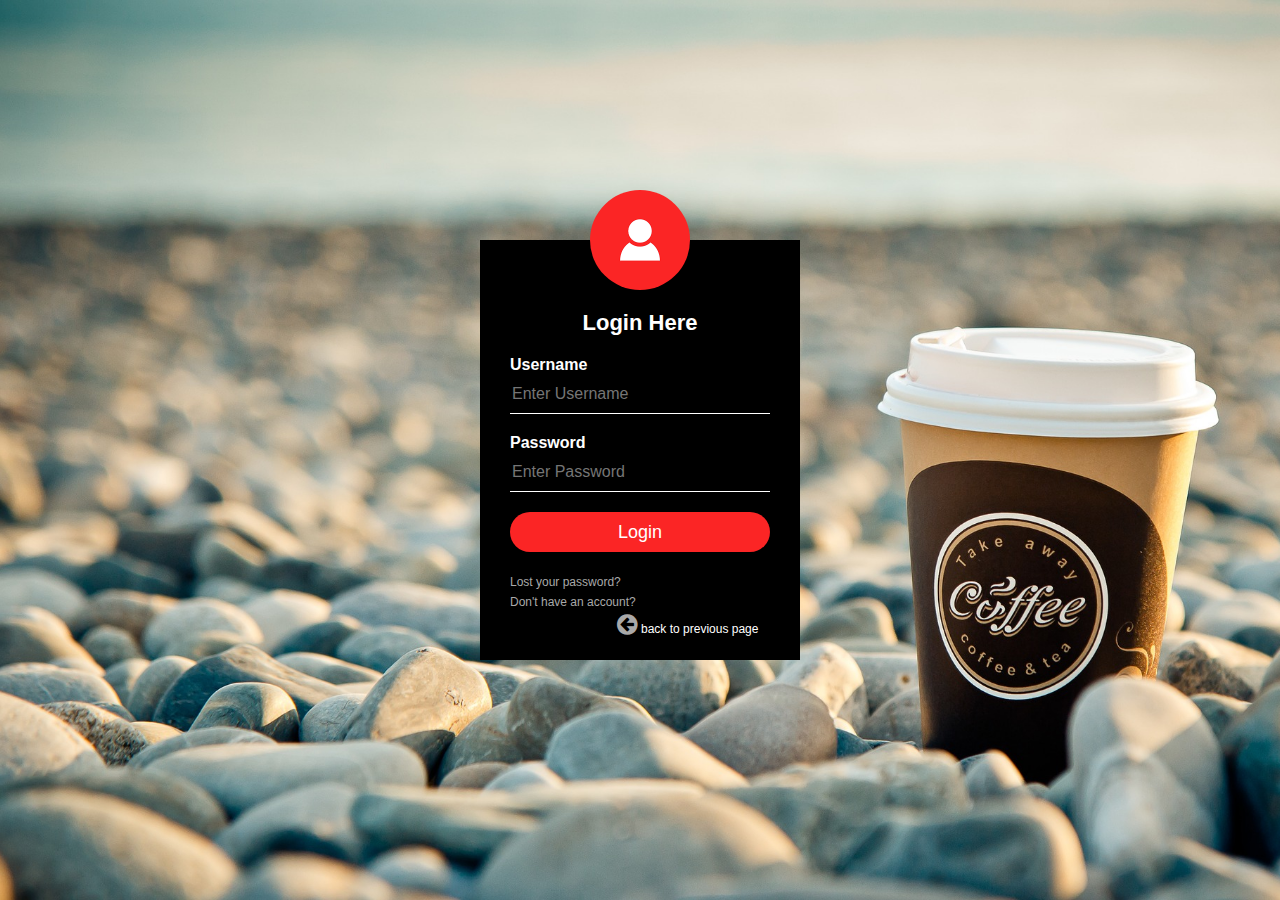
<file: login.html>
<html>
<head>
<title>Login Form Design</title>
    <link rel="stylesheet" type="text/css" href="style.css">
    <link rel="stylesheet" href="https://stackpath.bootstrapcdn.com/font-awesome/4.7.0/css/font-awesome.min.css" integrity="sha384-wvfXpqpZZVQGK6TAh5PVlGOfQNHSoD2xbE+QkPxCAFlNEevoEH3Sl0sibVcOQVnN" crossorigin="anonymous"><link rel="stylesheet" href="https://stackpath.bootstrapcdn.com/font-awesome/4.7.0/css/font-awesome.min.css" integrity="sha384-wvfXpqpZZVQGK6TAh5PVlGOfQNHSoD2xbE+QkPxCAFlNEevoEH3Sl0sibVcOQVnN" crossorigin="anonymous">
<body>
    <div class="loginbox">
    <img src="avatar.png" class="avatar">
        <h1>Login Here</h1>
        <form>
            <p>Username</p>
            <input type="text" name="" placeholder="Enter Username">
            <p>Password</p>
            <input type="password" name="" placeholder="Enter Password">
            <input type="submit" name="" value="Login">
            <a href="#">Lost your password?</a><br>
            <a href="#">Don't have an account?</a>
            <td>
                &nbsp;
            </td>
            <td>
                &nbsp;
            </td>
            <td>
                &nbsp;
            </td>
                        <td>
                &nbsp;
            </td>
                        <td>
                &nbsp;
            </td>            <td>
                &nbsp;
            </td>            <td>
                &nbsp;
            </td>            <td>
                &nbsp;
            </td>            <td>
                &nbsp;
            </td>            <td>
                &nbsp;
            </td>            <td>
                &nbsp;
            </td>            <td>
                &nbsp;
            </td>            <td>
                &nbsp;
            </td>            <td>
                &nbsp;
            </td>            <td>
                &nbsp;
            </td>            <td>
                &nbsp;
            </td>            <td>
                &nbsp;
            </td>            <td>
                &nbsp;
            </td>            <td>
                &nbsp;
            </td>            <td>
                &nbsp;
            </td>            <td>
                &nbsp;
            </td>            <td>
                &nbsp;
            </td>            <td>
                &nbsp;
            </td>            <td>
                &nbsp;
            </td>            <td>
                &nbsp;
            </td>            <td>
                &nbsp;
            </td>            <td>
                &nbsp;
            </td>
             <a href="index.html"><i class="fa fa-arrow-circle-left fa-2x" aria-hidden="true"></i><font color="white"> back to previous page</font> </a>

        </form>
        
    </div>

</body>
</head>
</html>
</file>
<file: css.css>
*{
	margin 0;padding 0;box-sizing: border-box;
	font-family: 'Josefin Sans',sans-serif;
}
header {width:100;height:100vh;
	 background-image:url('wolf.jpg'),linear-gradient(rgba(0,0,0,0.5),rgba(0,0,0,0.3));
	background-size:cover;
	background-repeat:no-repeat;
	 }

nav{
	width: 100%;height: 15vh;
	background: rgba(0,0,0,0.2);
	color: white;display: flex;justify-content: space-between;
	align-items: center;text-transform: uppercase;
}
nav .logo{
	width:25%;text-align: center;
}
nav .menu{
	width: 16%;
	display:flex;justify-content: space-between;
}
nav .menu a{
	width: 30%;
	text-decoration: none;color: white;
	font-weight: bold;

}
nav .menu a:last-child{
	color:#00b894;
}
main{
	width: 100%;
	height:85vh;
	display: flex;
	justify-content: center;
	align-items: center;
	text-align: center; color: white;
}
section{

}

section h3{
	font-size: 35px;
	font-weight: 700;
	letter-spacing: 3px;
	text-shadow: 2px 2px 3px black;
	
}
section h1{
	text-shadow: 2px 1px 5px black;
	margin: 100px 0 50px 0;
	font-size: 30px;
	font-weight: 700;
	text-transform: uppercase;


}
section p{
	font-size: 25px;
	word-spacing: 2px;
	margin-bottom: 25px;
	text-shadow: 1px 1px 1px black;
}
section a{
	padding: 11px 10px;
	border-radius: 20px;
	outline: none;
	text-transform: uppercase;
	font-size: 13px;
	font-weight: 400;
	text-decoration: none;
	letter-spacing: 0px;
	transition: all .5s ease;
}
section .btnone{
	
	background:#fff;
	color:#000;
}
.btnone:hover{
	background:#00b894;
	color:#000;
}

section .btntwo{
	
	background:#00b894;
	color:#000;
}
.btntwo:hover{
	background:#fff;
	color:#000;
}

.change_content:after{
	content: '';
	animation: change_text 10s infinite linear ease;
	color: black;
}

@keyframes change_text{
	0%{content:"Studies";}
	20%{ content: "Latest news"; }
	35%{ content: "Food"; }
	60%{ content: "Music"; }
	80%{ content: "Gaming"; }
	100%{ content: "Culture"; }

	
}
h1:after{
	content: 'change_text';
	font-size: 100%;
	animation-name: change_text;
	animation-duration: 10s;
	animation-iteration-count: infinite;
	animation: change_text 10s infinite linear;
	color: #00b894;



}
@keyframes change_text{
	0%{content:"Studies";}
	20%{ content: "Latest news"; }
	35%{ content: "Food"; }
	60%{ content: "Music"; }
	80%{ content: "Entertainment"; }
	100%{ content: "Culture"; }

style{
	content: 'bgchange';
	animation-name: bgchange;
	animation-duration: 10s;
	animation-iteration-count: infinite;
	animation: bgchange 10s infinite linear;

}
@keyframes bgchange{
	0%{content:"background-image:url(stud.jpg);" }
	20%{content:"background-image:url(news.jpg);" }
	35%{content:"background-image:url(food.jpg);" }
	60%{content:"background-image:url(music.jpg);" }
	80%{content:"background-image:url(enter.jpg);" }
	100%{content:"background-image:url(cult.jpg);" }
}
body{
	margin:0;
	padding:0;
	height:100%;
	width:100%;

}

.container{
	height: 100vh;
	width: 100%;
	background-image: url(stud.jpg);
}
</file>
<file: About/style.css>
*{
    margin: 0;
    padding: 0;
    font-family: "Open Sans",sans-serif;
    box-sizing: border-box;
}

body{
    min-height: 100vh;
    display: flex;
    align-items: center;
    justify-content: center;
    background-color: #f1f1f1;
}

.about-section{
    background: url(pic.jpg) no-repeat left;
    background-size: 55%;
    background-color: #fdfdfd;
    overflow: hidden;
    padding: 100px 0;
}

.inner-container{
    width: 55%;
    float: right;
    background-color: #fdfdfd;
    padding: 150px;
}

.inner-container h1{
    margin-bottom: 30px;
    font-size: 30px;
    font-weight: 900;
}

.text{
    font-size: 13px;
    color: #545454;
    line-height: 30px;
    text-align: justify;
    margin-bottom: 40px;
}

.skills{
    display: flex;
    justify-content: space-between;
    font-weight: 700;
    font-size: 13px;
}

@media screen and (max-width:1200px){
    .inner-container{
        padding: 80px;
    }
}

@media screen and (max-width:1000px){
    .about-section{
        background-size: 100%;
        padding: 100px 40px;
    }
    .inner-container{
        width: 100%;
    }
}

@media screen and (max-width:600px){
    .about-section{
        padding: 0;
    }
    .inner-container{
        padding: 60px;
    }
}
</file>
<file: styl.css>
*{
    margin: 0;
    padding: 0;
    font-family: "Open Sans",sans-serif;
    box-sizing: border-box;
}

body{
    min-height: 100vh;
    display: flex;
    align-items: center;
    justify-content: center;
    background-color: #f1f1f1;
}

.about-section{
    background: url(pic.jpg) no-repeat left;
    background-size: 55%;
    background-color: #fdfdfd;
    overflow: hidden;
    padding: 100px 0;
}

.inner-container{
    width: 55%;
    float: right;
    background-color: #fdfdfd;
    padding: 150px;
}

.inner-container h1{
    margin-bottom: 30px;
    font-size: 30px;
    font-weight: 900;
}

.text{
    font-size: 13px;
    color: #545454;
    line-height: 30px;
    text-align: justify;
    margin-bottom: 40px;
}

.skills{
    display: flex;
    justify-content: space-between;
    font-weight: 700;
    font-size: 13px;
}

@media screen and (max-width:1200px){
    .inner-container{
        padding: 80px;
    }
}

@media screen and (max-width:1000px){
    .about-section{
        background-size: 100%;
        padding: 100px 40px;
    }
    .inner-container{
        width: 100%;
    }
}

@media screen and (max-width:600px){
    .about-section{
        padding: 0;
    }
    .inner-container{
        padding: 60px;
    }
}
</file>
<file: contact.css>
*{
    padding: 0;
    margin: 0;
    color: #fff;
    box-sizing: border-box;
    font-family: 'Poppins', sans-serif;
    border: none;
}
body{
    background-image: url('wolfbg.jpg');
    width: 100%;
    height: 100vh;
    background-size: 100% 110vh;
    position: relative;
    background-repeat: no-repeat;
}
header{
    position: absolute;
    text-align: center;
    width: 75%;
    left: 12%;
    top: 2rem;
}
header h1{
    font-size: 30px;
}
.empty{
    width: 100%;
    height: 100vh;
    background-color: rgba(0,0,0,0.5);
    position: absolute;
    top: 0px;
    left: 0;
    z-index: -1;
}

.content{
    display: flex;
    min-height: 110vh;
}
.content section{
    margin-top: 8vh;
    margin-left: 20vh;
}
.content-form{
    margin-top: 7rem;
}
section i{
    border-radius: 50%;
    width: 40px;
    height: 40px;
    background-color: rgba(255,255,255,0.8);
    color: black;
    text-align: center;
}
.form{
    display: flex;
    position: absolute;
    top: 0;
    left: 0;
    margin-left: 50%;
    justify-content: center;
    align-items: center;
    min-height: 110vh;
}

.form .contact-form input{
    width: 30rem;
    background-color: transparent;
    border: 0px;
    border: transparent;
    margin: 20px;
    padding: 10px;
    font-size: 18px;
    border-bottom: 2px solid #fff;
}
.form .contact-form input ~ span{
    position: absolute;
    left: 20px;
    transition: 0.9s ease-in-out;
    margin-top: 10px;
}
.form .contact-form input:focus ~span{
    transform: translateY(-20px);
    pointer-events: none;
}
.form .contact-form textarea{
    width: 30rem;
    border: 0px;
    background-color: transparent;
    margin: 20px;
    font-size: 17px;
    border-bottom: 2px solid white;
}
.form .contact-form textarea ~ span
{
    position: absolute;
    left: 20px;
    margin-top: 10px;
    transition: 0.9s ease-in-out;
}
.form .contact-form textarea:focus ~span{
    transform: translateY(-20px);
    pointer-events: none;
}
.form .contact-form input[type=submit]{
    background-color: dodgerblue;
    border: 2px solid dodgerblue;
    font-size: 18px;
    width: 50%;
    height: 40px;
    margin-top: -5px;
}
.form .contact-form input[type=submit]:hover{
    background-color: transparent;
    color: dodgerblue;
}
.media{
    position: absolute;
    top: 85vh;
    right: 20vh;
    display: flex;
    list-style: none;
}
.media li{
    margin: 20px 30px;
}
@media screen and (max-width: 900px){
    body{
        background-repeat: repeat-y;
        overflow: auto;
    }
    header{
        position: absolute;
        left: 0;
        top: 20%;
        width: 100%;
    }
    .empty{
        height: 210vh;
    }
    .form{
        position: absolute;
        top: 100vh;
        margin-left: 10%;
    }
    .content-form{
        display: grid;
        grid-template-columns: repeat(3, 1fr);
        grid-gap: 0;
        margin-top: 53vh;
        margin-left: 10vh;
    }
    .content section{
        margin-top: 0vh;
        margin-left: 0vh;
    }
    .media{
        position: absolute;
        top: 190vh;
        right: 30px;
    }
}
</file>
<file: donate.css>
*{
	margin 0;padding 0;box-sizing: border-box;
	font-family: 'Josefin Sans',sans-serif;
}
header {width:100;height:100vh;
	 background-image:url('mount.jpg'),linear-gradient(rgba(0,0,0,0.5),rgba(0,0,0,0.3));
	background-size:cover;
	background-repeat:no-repeat;
	 }

nav{
	width: 100%;height: 15vh;
	background: rgba(0,0,0,0.2);
	color: white;display: flex;justify-content: space-between;
	align-items: center;text-transform: uppercase;
}
nav .logo{
	width:25%;text-align: center;
}
nav .menu{
	width: 16%;
	display:flex;justify-content: space-between;
}
nav .menu a{
	width: 30%;
	text-decoration: none;color: white;
	font-weight: bold;

}
nav .menu a:last-child{
	color:#00b894;
}
main{
	width: 100%;
	height:85vh;
	display: flex;
	justify-content: center;
	align-items: center;
	text-align: center; color: white;
}
section{

}

section h1{
	font-size: 35px;
	font-weight: 700;
	letter-spacing: 3px;
	text-shadow: 2px 2px 3px black;
	
}
section h5{
	text-shadow: 2px 1px 5px black;
	margin: 100px 0 50px 0;
	font-size: 30px;
	font-weight: 700;
	text-transform: uppercase;


}
section h5{
	font-size: 25px;
	word-spacing: 2px;
	margin-bottom: 25px;
	text-shadow: 1px 1px 1px black;
}
section a{
	padding: 11px 10px;
	border-radius: 20px;
	outline: none;
	text-transform: uppercase;
	font-size: 13px;
	font-weight: 400;
	text-decoration: none;
	letter-spacing: 0px;
	transition: all .5s ease;
}
section .btnone{
	
	background:#fff;
	color:#000;
}
.btnone:hover{
	background:#00b894;
	color:#000;
}

section .btntwo{
	
	background:#00b894;
	color:#000;
}
.btntwo:hover{
	background:#fff;
	color:#000;
}
</file>
<file: style.css>
body{
    margin: 0;
    padding: 0;
    background: url(pic1.jpg);
    background-size: cover;
    background-position: center;
    font-family: sans-serif;
}

.loginbox{
    width: 320px;
    height: 420px;
    background: #000;
    color: #fff;
    top: 50%;
    left: 50%;
    position: absolute;
    transform: translate(-50%,-50%);
    box-sizing: border-box;
    padding: 70px 30px;
}

.avatar{
    width: 100px;
    height: 100px;
    border-radius: 50%;
    position: absolute;
    top: -50px;
    left: calc(50% - 50px);
}

h1{
    margin: 0;
    padding: 0 0 20px;
    text-align: center;
    font-size: 22px;
}

.loginbox p{
    margin: 0;
    padding: 0;
    font-weight: bold;
}

.loginbox input{
    width: 100%;
    margin-bottom: 20px;
}

.loginbox input[type="text"], input[type="password"]
{
    border: none;
    border-bottom: 1px solid #fff;
    background: transparent;
    outline: none;
    height: 40px;
    color: #fff;
    font-size: 16px;
}
.loginbox input[type="submit"]
{
    border: none;
    outline: none;
    height: 40px;
    background: #fb2525;
    color: #fff;
    font-size: 18px;
    border-radius: 20px;
}
.loginbox input[type="submit"]:hover
{
    cursor: pointer;
    background: #ffc107;
    color: #000;
}
.loginbox a{
    text-decoration: none;
    font-size: 12px;
    line-height: 20px;
    color: darkgrey;
}

.loginbox a:hover
{
    color: #ffc107;
}
</file>
